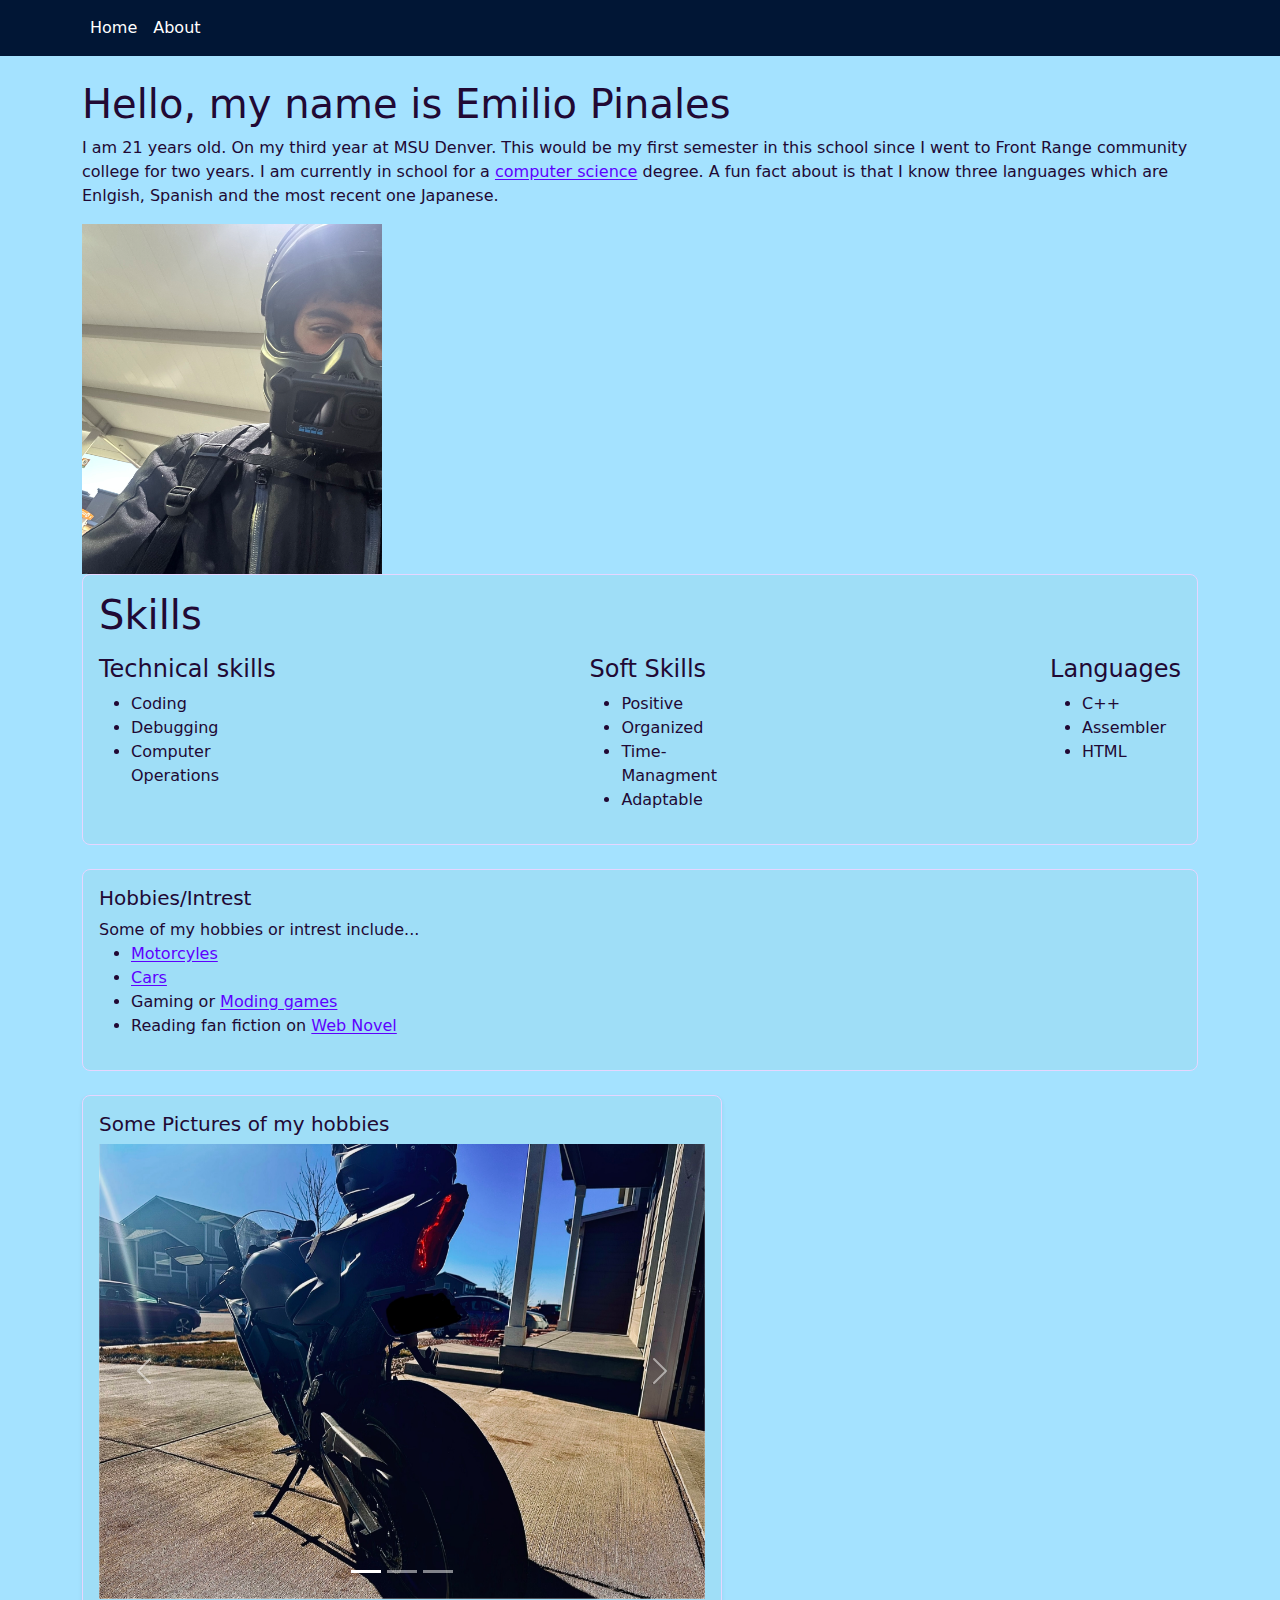
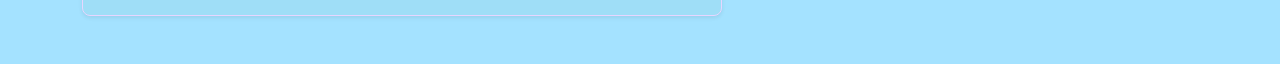
<file: index.html>
<!doctype html>
<html lang="en">

<head>
    <meta charset="utf-8">
    <meta name="viewport" content="width=device-width, initial-scale=1">
    <title>Template</title>

    <link href="https://cdn.jsdelivr.net/npm/bootstrap@5.3.3/dist/css/bootstrap.min.css" rel="stylesheet">
    <script src="https://code.jquery.com/jquery-3.7.1.min.js"></script>

    <link href="style.css" rel="stylesheet">
</head>

<!-- Toggle light-page ↔ dark-page -->

<body class="light-page">

    <!-- Navbar gets added here -->
    <div id="nav-placeholder"></div>

    <!-- Small summary and picture of me EP -->
    <main class="container py-4">
        <h1 class="mb-2">Hello, my name is Emilio Pinales</h1>
        <p class="mb-3">
            I am 21 years old. On my third year at MSU Denver. This would be my first semester in this school since I went to Front Range community college for two years.
            I am currently in school for a <a href="https://www.msudenver.edu/computer-sciences/computer-science-major-bs/">computer science</a> degree. A fun fact about 
            is that I know three languages which are Enlgish, Spanish and the most recent one Japanese. 
          </p>
          <img src="Images/Me.jpg" alt="Piciture of me" width="300" height="350">
        <!-- Box -->
        <div class="box mb-4">
            <h2 class="display-6 mb-3">Skills</h2>
            <!-- Seperates the list EP -->
            <div style="display: flex;gap:300px;">
            <div> 
              <!-- List for Technical skills EP -->
            <h4>Technical skills</h4>
            <ul style="list-style-type:disc;">
                    <li>Coding</li>    
                    <li>Debugging</li>
                    <li>Computer Operations</li>
                    </ul>
           </div>    
           <div> 
            <!-- List for soft skills EP -->
           <h4>Soft Skills</h4>
           <ul style="list-style-type:disc;">
                    <li>Positive</li>    
                    <li>Organized</li>
                    <li>Time-Managment</li>
                    <li>Adaptable</li>
                    </ul>
           </div>
           <div> 
            <!-- List for Languages EP -->
           <h4>Languages</h4>
           <ul style="list-style-type:disc;">
                    <li>C++</li>    
                    <li>Assembler</li>
                    <li>HTML</li>
                    </ul>
            </div>
        </div>
        </div>
        <!-- Box that includes my hobbies EP -->
        <div class="box mb-4">
            <h3 class="h5">Hobbies/Intrest</h3>
            <p class="mb-0">Some of my hobbies or intrest include... 
                    <ul style="list-style-type:disc;">
                    <li><a href="https://www.youtube.com/@motogp">Motorcyles</a></li>
                    <li><a href="https://www.youtube.com/watch?v=rag_tPxv858">Cars</a></li>
                    <li>Gaming or <a href="https://www.nexusmods.com/">Moding games</a></a></li>
                    <li>Reading fan fiction on <a href="https://www.webnovel.com/">Web Novel</a></li>
                    </ul>
            
            </p>
        </div>

        <!-- Card with some pictures of my hobbies EP -->
        <div class="card shadow-sm mb-4" style="max-width: 40rem;">
            <div class="card-body">
                <h4 class="card-title h5">Some Pictures of my hobbies</h4>
                <div id="Hobbies" class="carousel slide" data-bs-ride="carousel">

  <!-- Indicators/dots -->
  <div class="carousel-indicators">
    <button type="button" data-bs-target="#Hobbies" data-bs-slide-to="0" class="active"></button>
    <button type="button" data-bs-target="#Hobbies" data-bs-slide-to="1"></button>
    <button type="button" data-bs-target="#Hobbies" data-bs-slide-to="2"></button>
  </div>

  <!-- The slideshow/carousel COntains the photos-->
  <div class="carousel-inner">
    <div class="carousel-item active">
      <img src="Images/Moto.jpg" alt="Picture of my Motorcycle" class="d-block w-100">
    </div>
    <div class="carousel-item">
      <img src="Images/Car.jpg" alt="Picture of my car" class="d-block w-100">
    </div>
    <div class="carousel-item">
      <img src="Images/PC.jpg" alt="Picture of my pc" class="d-block w-100">
    </div>
  </div>

  <!-- Left and right controls/icons -->
  <button class="carousel-control-prev" type="button" data-bs-target="#Hobbies" data-bs-slide="prev">
    <span class="carousel-control-prev-icon"></span>
  </button>
  <button class="carousel-control-next" type="button" data-bs-target="#Hobbies" data-bs-slide="next">
    <span class="carousel-control-next-icon"></span>
  </button>
</div>
            </div>
        </div>

    <script>
        // Load only the #site-nav element
        $("#nav-placeholder").load("navbar.html #site-nav");
    </script>
    <script src="https://cdn.jsdelivr.net/npm/bootstrap@5.3.3/dist/js/bootstrap.bundle.min.js"></script>

</body>

</html>
</file>
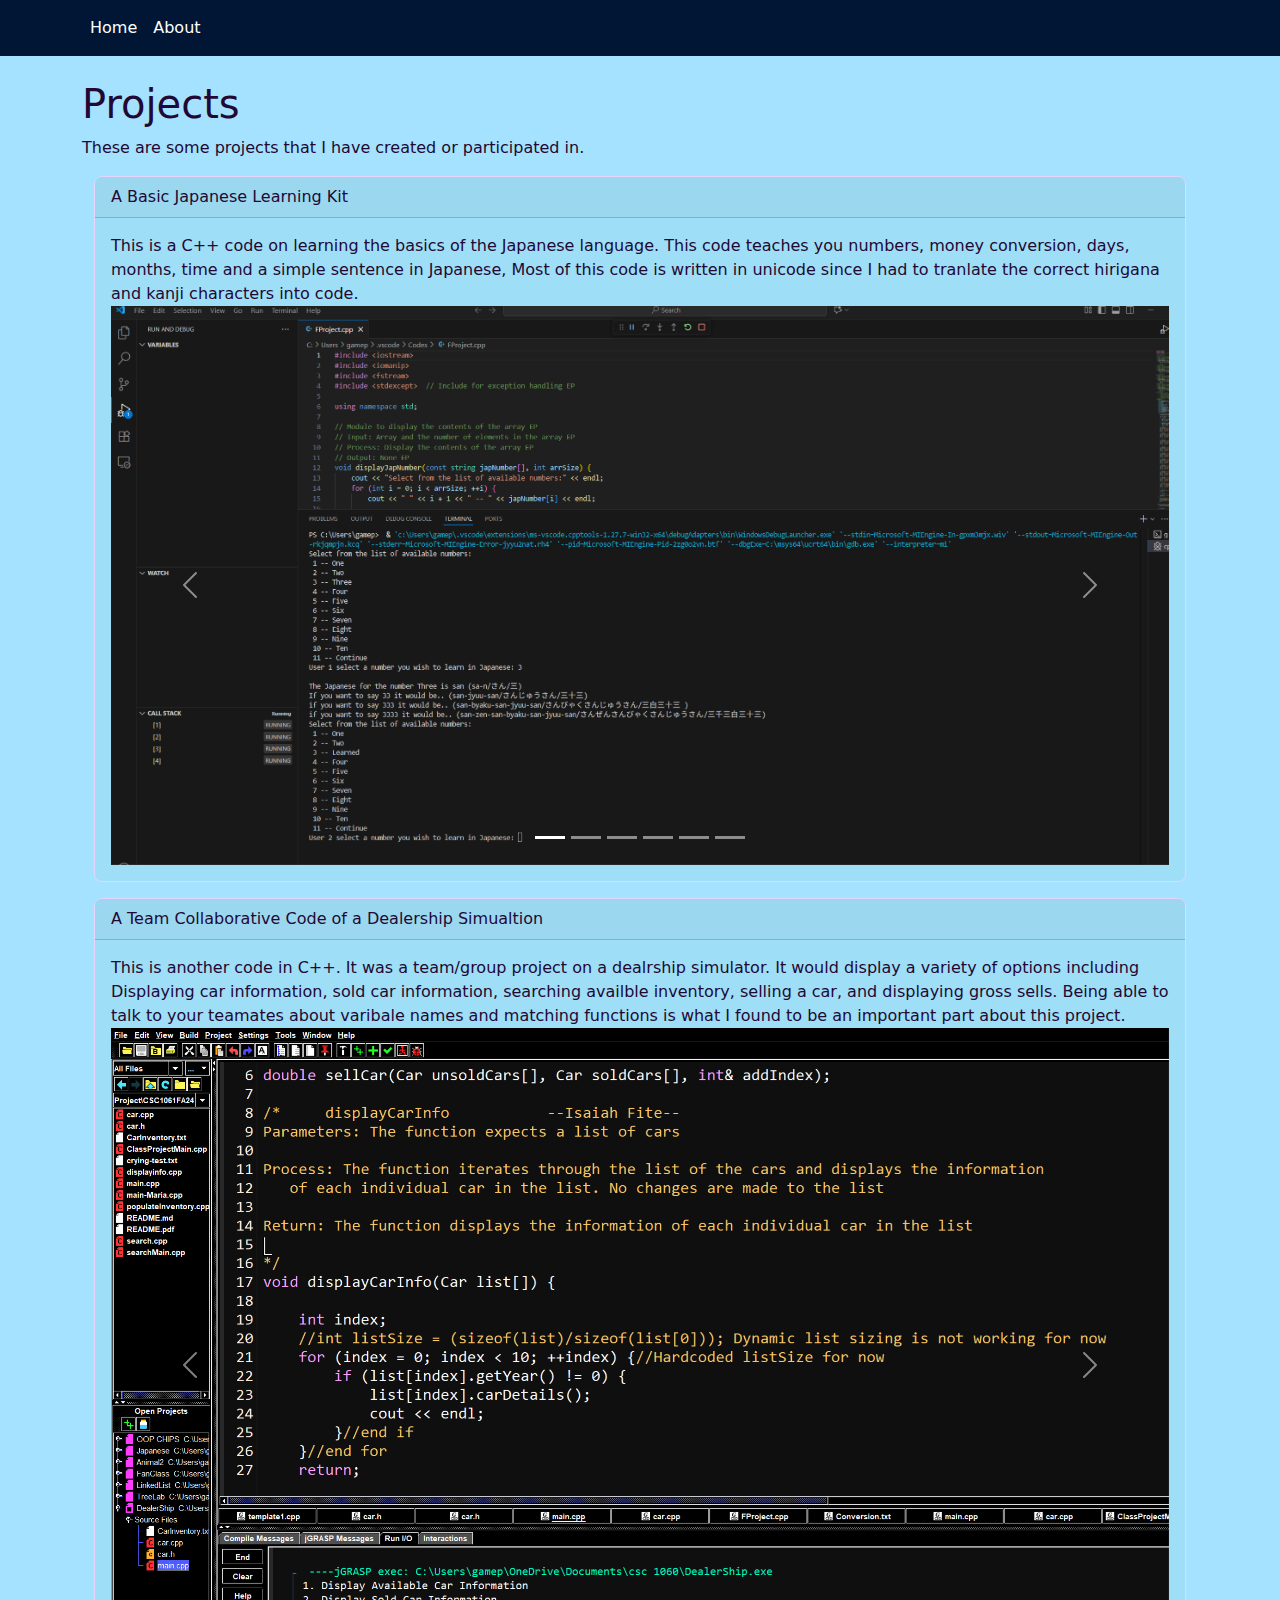
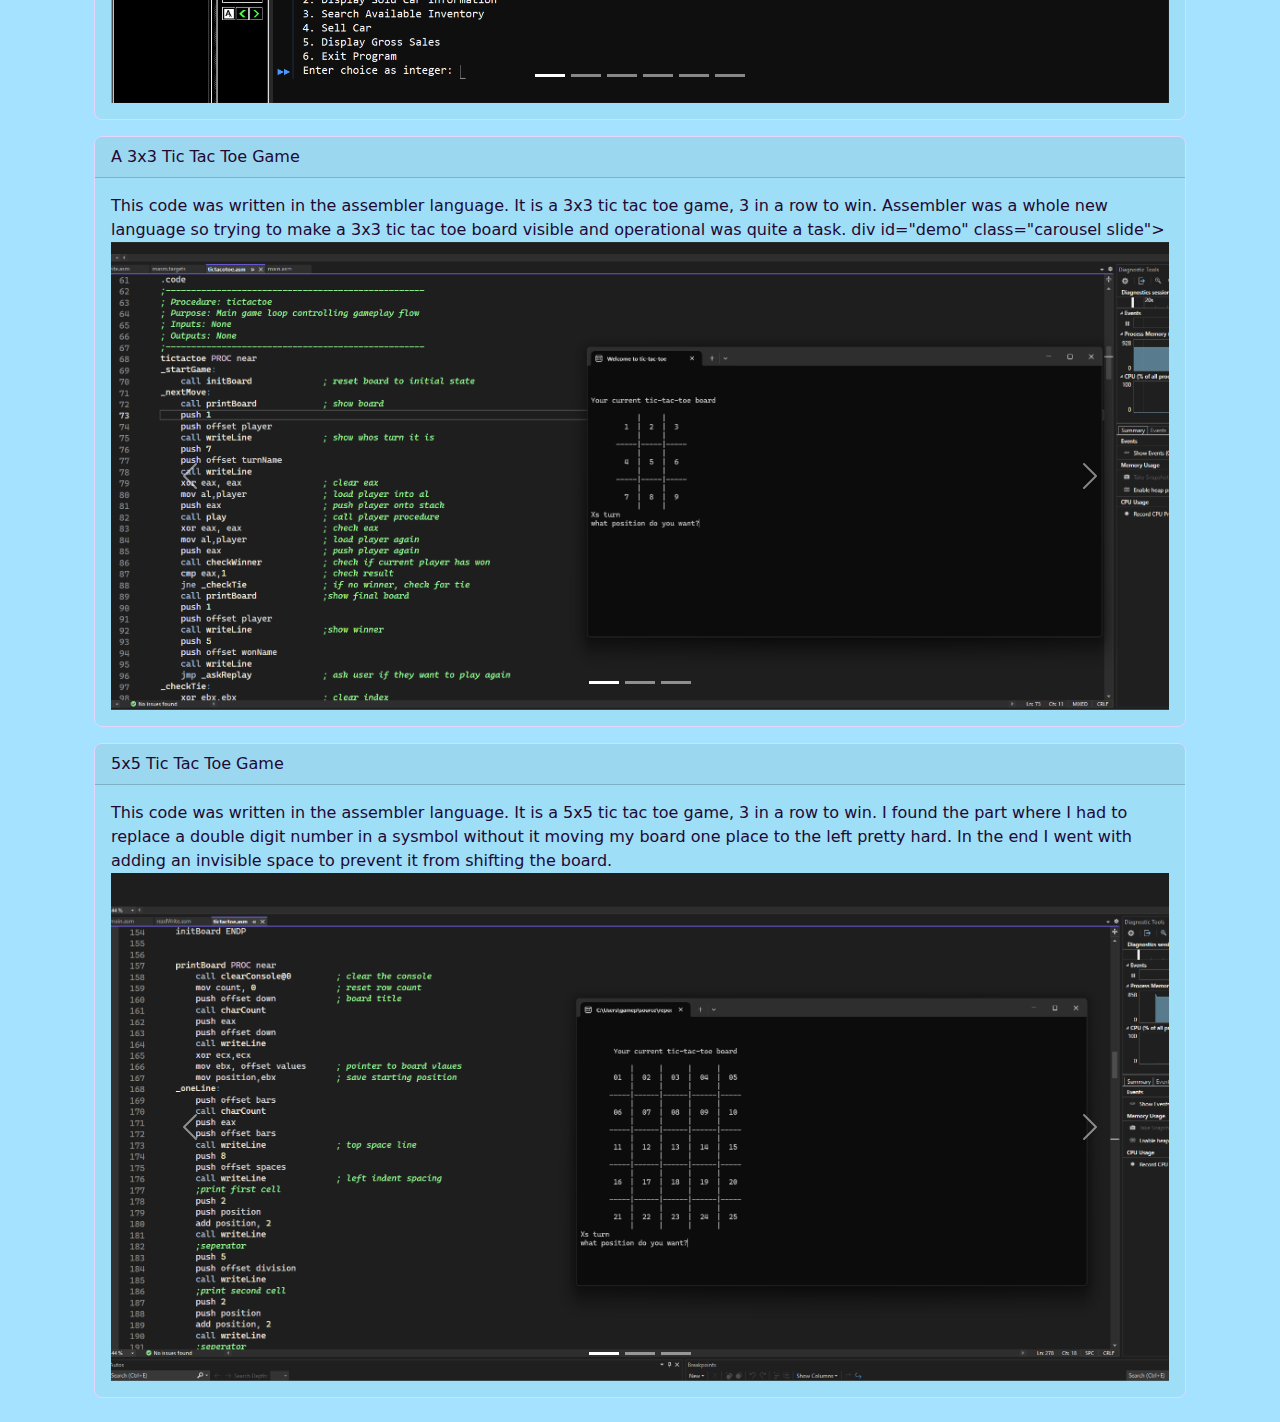
<file: about.html>
<!doctype html>
<html lang="en">

<head>
    <meta charset="utf-8">
    <meta name="viewport" content="width=device-width, initial-scale=1">
    <title>Template</title>

    <link href="https://cdn.jsdelivr.net/npm/bootstrap@5.3.3/dist/css/bootstrap.min.css" rel="stylesheet">
    <script src="https://code.jquery.com/jquery-3.7.1.min.js"></script>

    <link href="style.css" rel="stylesheet">
</head>

<!-- Toggle light-page ↔ dark-page -->

<body class="light-page">

    <!-- Navbar gets added here -->
    <div id="nav-placeholder"></div>

    <!-- Main content -->
    <main class="container py-4">
        <h1 class="mb-2">Projects</h1>
        <p class="mb-3">
            These are some projects that I have created or participated in.
        </p>
        


       <!--Continuation of div-->
    <div class="container mt-3">
  <div class="card">
    <div class="card-header">A Basic Japanese Learning Kit</div>
    <div class="card-body">
        This is a C++ code on learning the basics of the Japanese language. This code teaches you numbers, money conversion, days, months, time and a simple sentence in 
        Japanese, Most of this code is written in unicode since I had to tranlate the correct hirigana and kanji characters into code. 
        <div id="Jap" class="carousel slide" data-bs-ride="carousel">

  <!-- Indicators/dots added three more slides EP-->
  <div class="carousel-indicators">
    <button type="button" data-bs-target="#Jap" data-bs-slide-to="0" class="active"></button>
    <button type="button" data-bs-target="#Jap" data-bs-slide-to="1"></button>
    <button type="button" data-bs-target="#Jap" data-bs-slide-to="2"></button>
    <button type="button" data-bs-target="#Jap" data-bs-slide-to="3"></button>
    <button type="button" data-bs-target="#Jap" data-bs-slide-to="4"></button>
    <button type="button" data-bs-target="#Jap" data-bs-slide-to="5"></button>
  </div>

  <!-- The slideshow/carousel phtotos of japanese project EP-->
  <div class="carousel-inner">
    <div class="carousel-item active">
      <img src="Images/Number.png" alt="Displays numbers in Japanese" class="d-block w-100">
    </div>
    <div class="carousel-item">
      <img src="Images/Money.png" alt="Displays usd to yen money conversion" class="d-block w-100">
    </div>
    <div class="carousel-item">
      <img src="Images/Time.png" alt="Displays time in Japanese" class="d-block w-100">
    </div>
    <div class="carousel-item">
      <img src="Images/Weekday.png" alt="Displays day of the week in Japanese" class="d-block w-100">
    </div>
    <div class="carousel-item">
      <img src="Images/Month.png" alt="Displays month in Japansee" class="d-block w-100">
    </div>
    <div class="carousel-item">
      <img src="Images/Iam.png" alt="Teaches you how to write an I am sentence in Japanese" class="d-block w-100">
    </div>
  </div>

  <!-- Left and right controls/icons -->
  <button class="carousel-control-prev" type="button" data-bs-target="#Jap" data-bs-slide="prev">
    <span class="carousel-control-prev-icon"></span>
  </button>
  <button class="carousel-control-next" type="button" data-bs-target="#Jap" data-bs-slide="next">
    <span class="carousel-control-next-icon"></span>
  </button>
</div>
    </div> 
  </div>
</div>


    <div class="container mt-3">
  <div class="card">
    <div class="card-header">A Team Collaborative Code of a Dealership Simualtion</div>
    <div class="card-body">
        This is another code in C++. It was a team/group project on a dealrship simulator. It would display a variety of options including Displaying 
        car information, sold car information, searching availble inventory, selling a car, and displaying gross sells. Being able to talk to your 
        teamates about varibale names and matching functions is what I found to be an important part about this project.
        <div id="Dealership" class="carousel slide" data-bs-ride="carousel">

  <!-- Indicators/dots add three more slides EP -->
  <div class="carousel-indicators">
    <button type="button" data-bs-target="#Dealership" data-bs-slide-to="0" class="active"></button>
    <button type="button" data-bs-target="#Dealership" data-bs-slide-to="1"></button>
    <button type="button" data-bs-target="#Dealership" data-bs-slide-to="2"></button>
    <button type="button" data-bs-target="#Dealership" data-bs-slide-to="3"></button>
    <button type="button" data-bs-target="#Dealership" data-bs-slide-to="4"></button>
    <button type="button" data-bs-target="#Dealership" data-bs-slide-to="5"></button>
  </div>

  <!-- The slideshow/carousel phtotos of dealershiip porject EP-->
  <div class="carousel-inner">
    <div class="carousel-item active">
      <img src="Images/Menu.png" alt="Displays the menu" class="d-block w-100">
    </div>
    <div class="carousel-item">
      <img src="Images/DA.png" alt="Displays availble cars" class="d-block w-100">
    </div>
    <div class="carousel-item">
      <img src="Images/Search.png" alt="Displays four ways to search cars up" class="d-block w-100">
    </div>
    <div class="carousel-item">
      <img src="Images/Search2.png" alt="Displays what happens if we search by make" class="d-block w-100">
    </div>
    <div class="carousel-item">
      <img src="Images/Sel.png" alt="Displays the sold cars" class="d-block w-100">
    </div>
    <div class="carousel-item">
      <img src="Images/Gross.png" alt="Displays the gross sales of all the cars that have been sold" class="d-block w-100">
    </div>
  </div>

  <!-- Left and right controls/icons -->
  <button class="carousel-control-prev" type="button" data-bs-target="#Dealership" data-bs-slide="prev">
    <span class="carousel-control-prev-icon"></span>
  </button>
  <button class="carousel-control-next" type="button" data-bs-target="#Dealership" data-bs-slide="next">
    <span class="carousel-control-next-icon"></span>
  </button>
</div>
    </div> 
  </div>
</div>

    <div class="container mt-3">
  <div class="card">
    <div class="card-header">A 3x3 Tic Tac Toe Game</div>
    <div class="card-body">
        This code was written in the assembler language. It is a 3x3 tic tac toe game, 3 in a row to win. Assembler was a whole new language so
        trying to make a 3x3 tic tac toe board visible and operational was quite a task. 
        div id="demo" class="carousel slide">
        <!-- Carousel -->
<div id="3x3" class="carousel slide" data-bs-ride="carousel">

  <!-- Indicators/dots -->
  <div class="carousel-indicators">
    <button type="button" data-bs-target="#3x3" data-bs-slide-to="0" class="active"></button>
    <button type="button" data-bs-target="#3x3" data-bs-slide-to="1"></button>
    <button type="button" data-bs-target="#3x3" data-bs-slide-to="2"></button>
  </div>

  <!-- The slideshow/carousel photots of 3x3 ttt game EP -->
  <div class="carousel-inner">
    <div class="carousel-item active">
      <img src="Images/3x3Board.png" alt="3x3 Tic tac toe board" class="d-block w-100">
    </div>
    <div class="carousel-item">
      <img src="Images/3x3Win.png" alt="3x3 Tic tac toe win display" class="d-block w-100">
    </div>
    <div class="carousel-item">
      <img src="Images/3x3Tie.png" alt="3x3 Tic tac toe board tie display" class="d-block w-100">
    </div>
  </div>

  <!-- Left and right controls/icons -->
  <button class="carousel-control-prev" type="button" data-bs-target="#3x3" data-bs-slide="prev">
    <span class="carousel-control-prev-icon"></span>
  </button>
  <button class="carousel-control-next" type="button" data-bs-target="#3x3" data-bs-slide="next">
    <span class="carousel-control-next-icon"></span>
  </button>
</div>
    </div> 
  </div>
</div>

    <div class="container mt-3">
  <div class="card">
    <div class="card-header"> 5x5 Tic Tac Toe Game</div>
    <div class="card-body">
        This code was written in the assembler language. It is a 5x5 tic tac toe game, 3 in a row to win. I found the part where I had to replace a 
        double digit number in a sysmbol without it moving my board one place to the left pretty hard. In the end I went with adding an invisible 
        space to prevent it from shifting the board. 
  <div id="5x5" class="carousel slide" data-bs-ride="carousel">

  <!-- Indicators/dots -->
<div class="carousel-indicators">
    <button type="button" data-bs-target="#5x5" data-bs-slide-to="0" class="active"></button>
    <button type="button" data-bs-target="#5x5" data-bs-slide-to="1"></button>
    <button type="button" data-bs-target="#5x5" data-bs-slide-to="2"></button>
  </div>

  <!-- The slideshow/carousel photos of 5x5 ttt game EP -->
  <div class="carousel-inner">
    <div class="carousel-item active">
      <img src="Images/5x5Board.png" alt="5x5 Tic tac toe board" class="d-block w-100">
    </div>
    <div class="carousel-item">
      <img src="Images/5x5Win.png" alt="5x5 Tic tac toe win display" class="d-block w-100">
    </div>
    <div class="carousel-item">
      <img src="Images/5x5Tie.png" alt="5x5 Tic tac toe board tie display" class="d-block w-100">
    </div>
  </div>

  <!-- Left and right controls/icons -->
  <button class="carousel-control-prev" type="button" data-bs-target="#5x5" data-bs-slide="prev">
    <span class="carousel-control-prev-icon"></span>
  </button>
  <button class="carousel-control-next" type="button" data-bs-target="#5x5" data-bs-slide="next">
    <span class="carousel-control-next-icon"></span>
  </button>
</div>
    </div> 
  </div>
</div>

    <script>
        // Load only the #site-nav element
        $("#nav-placeholder").load("navbar.html #site-nav");
    </script>
    <script src="https://cdn.jsdelivr.net/npm/bootstrap@5.3.3/dist/js/bootstrap.bundle.min.js"></script>

</body>

</html>
</file>
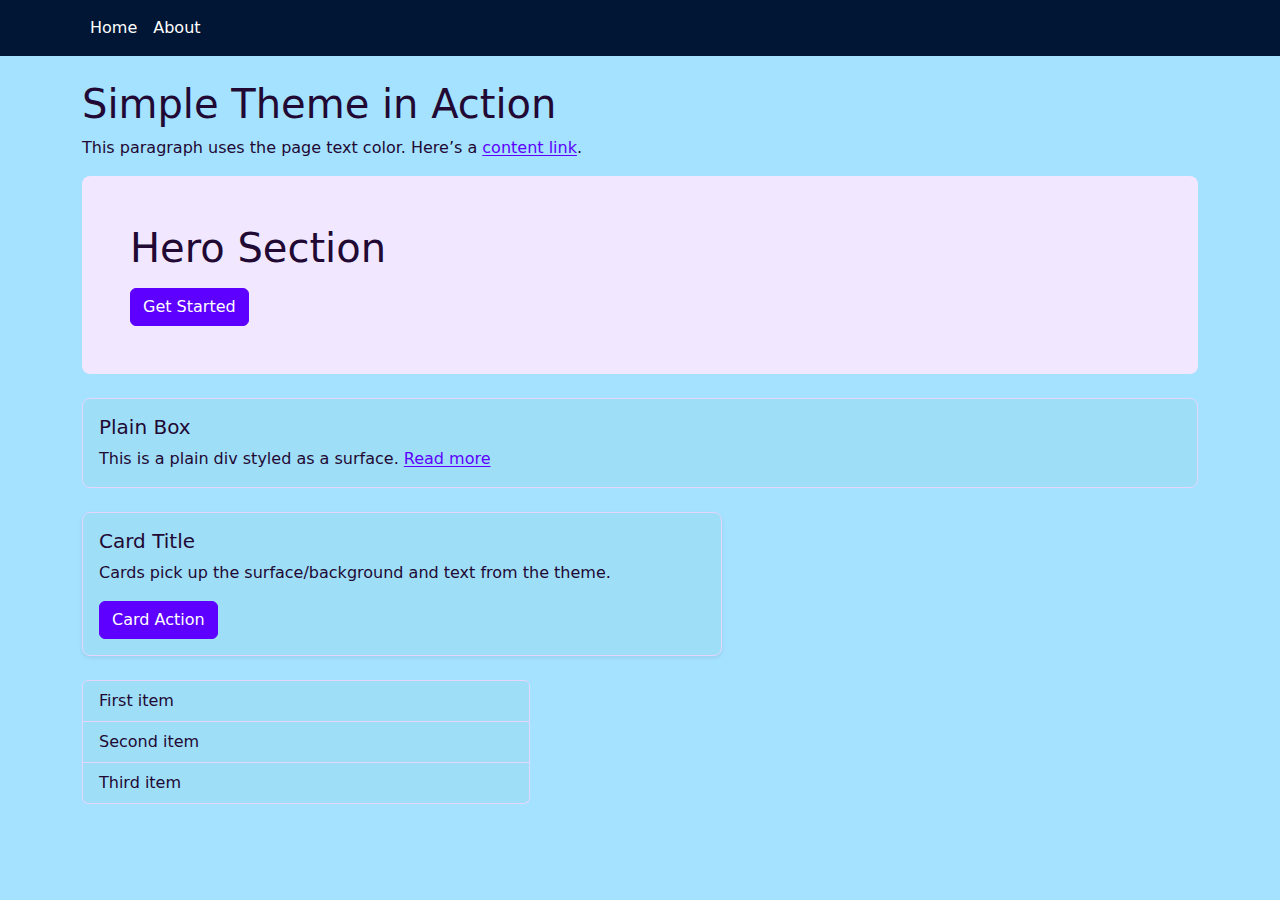
<file: pagetemplate.html>
<!doctype html>
<html lang="en">

<head>
    <meta charset="utf-8">
    <meta name="viewport" content="width=device-width, initial-scale=1">
    <title>Template</title>

    <link href="https://cdn.jsdelivr.net/npm/bootstrap@5.3.3/dist/css/bootstrap.min.css" rel="stylesheet">
    <script src="https://code.jquery.com/jquery-3.7.1.min.js"></script>

    <link href="style.css" rel="stylesheet">
</head>

<!-- Toggle light-page ↔ dark-page -->

<body class="light-page">

    <!-- Navbar gets added here -->
    <div id="nav-placeholder"></div>

    <!-- Main content -->
    <main class="container py-4">
        <h1 class="mb-2">Simple Theme in Action</h1>
        <p class="mb-3">
            This paragraph uses the page text color. Here’s a <a href="#">content link</a>.
        </p>

        <!-- Hero -->
        <section class="p-5 mb-4 bg-body-tertiary rounded-3">
            <h2 class="display-6 mb-3">Hero Section</h2>
            <a class="btn btn-primary" href="#">Get Started</a>
        </section>

        <!-- Box -->
        <div class="box mb-4">
            <h3 class="h5">Plain Box</h3>
            <p class="mb-0"> This is a plain div styled as a surface.   <a href="#">Read more</a></p>
        </div>

        <!-- Card -->
        <div class="card shadow-sm mb-4" style="max-width: 40rem;">
            <div class="card-body">
                <h4 class="card-title h5">Card Title</h4>
                <p class="card-text">Cards pick up the surface/background and text from the theme.</p>
                <a class="btn btn-primary" href="#">Card Action</a>
            </div>
        </div>

        <!-- List group -->
        <ul class="list-group" style="max-width: 28rem;">
            <li class="list-group-item">First item</li>
            <li class="list-group-item">Second item</li>
            <li class="list-group-item">Third item</li>
        </ul>
    </main>




    <script>
        // Load only the #site-nav element
        $("#nav-placeholder").load("navbar.html #site-nav");
    </script>
    <script src="https://cdn.jsdelivr.net/npm/bootstrap@5.3.3/dist/js/bootstrap.bundle.min.js"></script>

</body>

</html>
</file>
<file: style.css>
/* =============================
   LIGHT THEME — EDIT THESE 5
   ============================= */
:root {
  --bg: #a4e2ff;
  /* page background */
  --text: #210934;
  /* main text */
  --surface: #9fdef7;
  /* cards, boxes, list items */
  --nav: #011635;
  /* navbar (dark bar) */
  --accent: #5d00ff;
  /* links & primary buttons */

  --hero: #F1E8FF;
  /* jumbotron/hero bg */
}

/* =============================
   Do not edit below
   ============================= */

/* Auto-derived (you can ignore) */
:root {
  --accent-hover: color-mix(in srgb, var(--accent) 85%, black);
  --on-nav: #ffffff;
  /* text on dark navbar */
  --border: #E6D6FF;
  /* soft borders */
}

/* ====== Page ====== */
body {
  background: var(--bg);
  color: var(--text);
}

/* ====== Navbar ====== */
.site-nav {
  background: var(--nav);
  color: var(--on-nav);
}

.site-nav .navbar-brand,
.site-nav .nav-link {
  color: var(--on-nav);
  text-decoration: none;
}

.site-nav .nav-link:hover {
  opacity: .9;
}

.site-nav .navbar-toggler {
  border-color: rgba(255, 255, 255, .35);
}

.site-nav .navbar-toggler-icon {
  filter: invert(1) brightness(1.2);
}

/* ====== Hero (“jumbotron”) ====== */
.bg-body-tertiary {
  background-color: var(--hero) !important;
  color: var(--text);
}

/* ====== Cards & Boxes (light surfaces) ====== */
.card,
.box {
  background: var(--surface);
  color: var(--text);
  border: 1px solid var(--border);
  border-radius: .5rem;
}

.box {
  padding: 1rem;
}

/* List group inside light surfaces */
.list-group,
.list-group-item {
  background: var(--surface);
  color: var(--text);
  border-color: var(--border);
}

/* ====== Links & Buttons ====== */
a {
  color: var(--accent);
  text-decoration: underline;
  text-underline-offset: 2px;
}

a:hover,
a:focus {
  color: var(--accent-hover);
}

/* Make anchor-buttons look like buttons, not links */
a.btn {
  text-decoration: none;
}

/* Bootstrap primary button uses your accent */
.btn-primary {
  background-color: var(--accent);
  border-color: var(--accent);
  color: #fff;
}

.btn-primary:hover {
  background-color: var(--accent-hover);
  border-color: var(--accent-hover);
}
</file>
